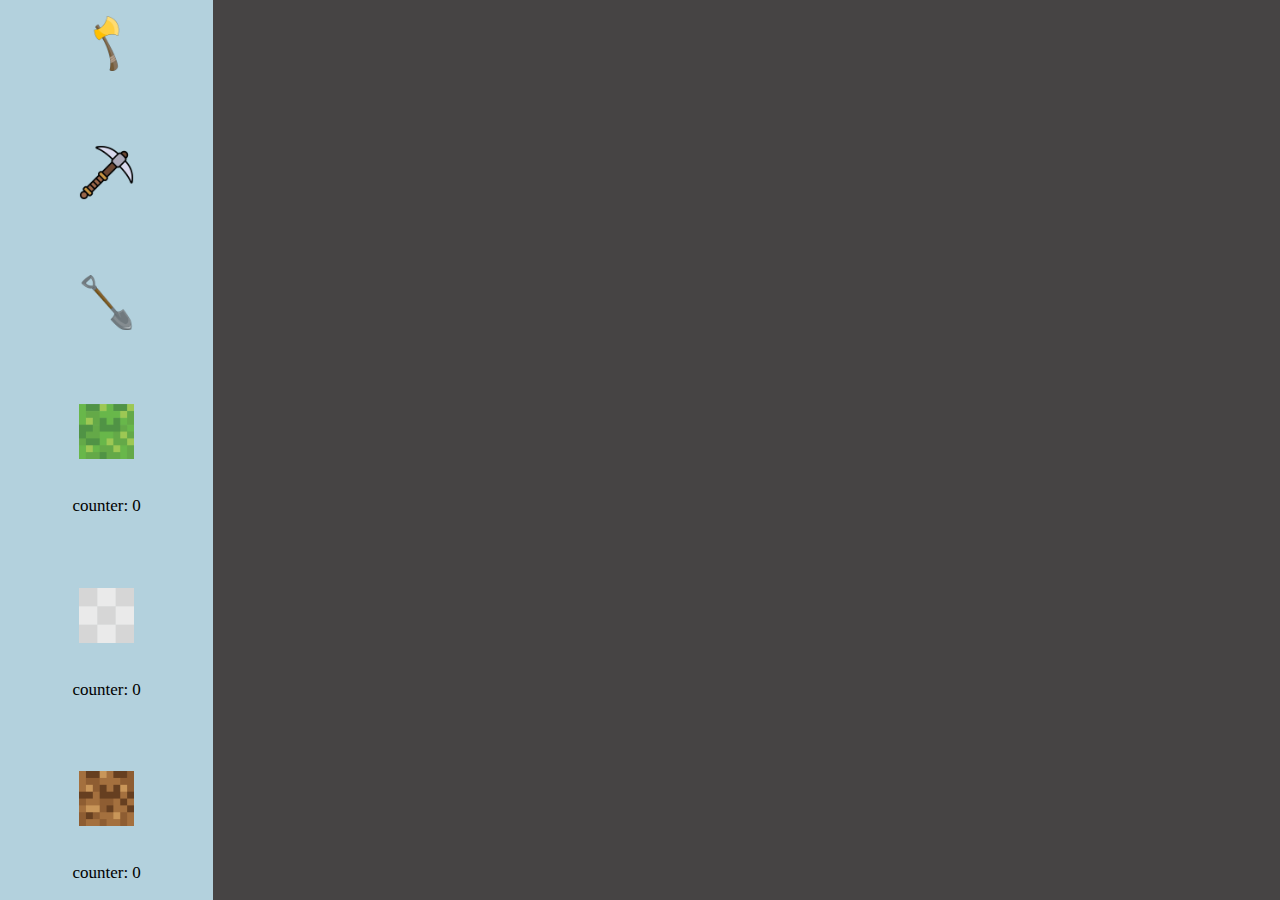
<file: index.html>
<!DOCTYPE html>
<html lang="en">
<head>
    <meta charset="UTF-8">
    <meta name="viewport" content="width=device-width, initial-scale=1.0">
    <title>Document</title>
    <link rel="stylesheet" type="text/css" href="/cssStyle/board.css" />
</head>
<body>
    <main>
        <article id = "userMenu">
            <div class="menuItem">
                <img id="squareItemType-6" class="menuItemIcon" src="./assets/menuIcons/axe.png">
            </div>
            <div class="menuItem">
                <img id="squareItemType-7" class="menuItemIcon" src="./assets/menuIcons/pickaxe .png">
            </div>
            <div class="menuItem">
                <img id="squareItemType-8" class="menuItemIcon" src="./assets/menuIcons/shovel.png">
            </div>
            <div class="menuItem">
                <img id="squareItemType-15" class="menuItemIcon" src="./assets/menuIcons/game.png">
                <p id="squareItemType-15p" class="counterPer">counter: 0</p>
            </div>
            <div class="menuItem">
                <img id="squareItemType-11" class="menuItemIcon" src="./assets/menuIcons/block.png">
                <p id="squareItemType-11p" class="counterPer">counter: 0</p>
            </div>
            <div class="menuItem">
                <img id="squareItemType-12" class="menuItemIcon" src="./assets/menuIcons/games.png">
                <p id="squareItemType-12p" class="counterPer">counter: 0</p>
            </div>
        </article>
        <article id="gameBoard">
            
        </article>
    </main>

    <script type="module" src="/scripts/starter.js"></script>
</body>
</html>
</file>
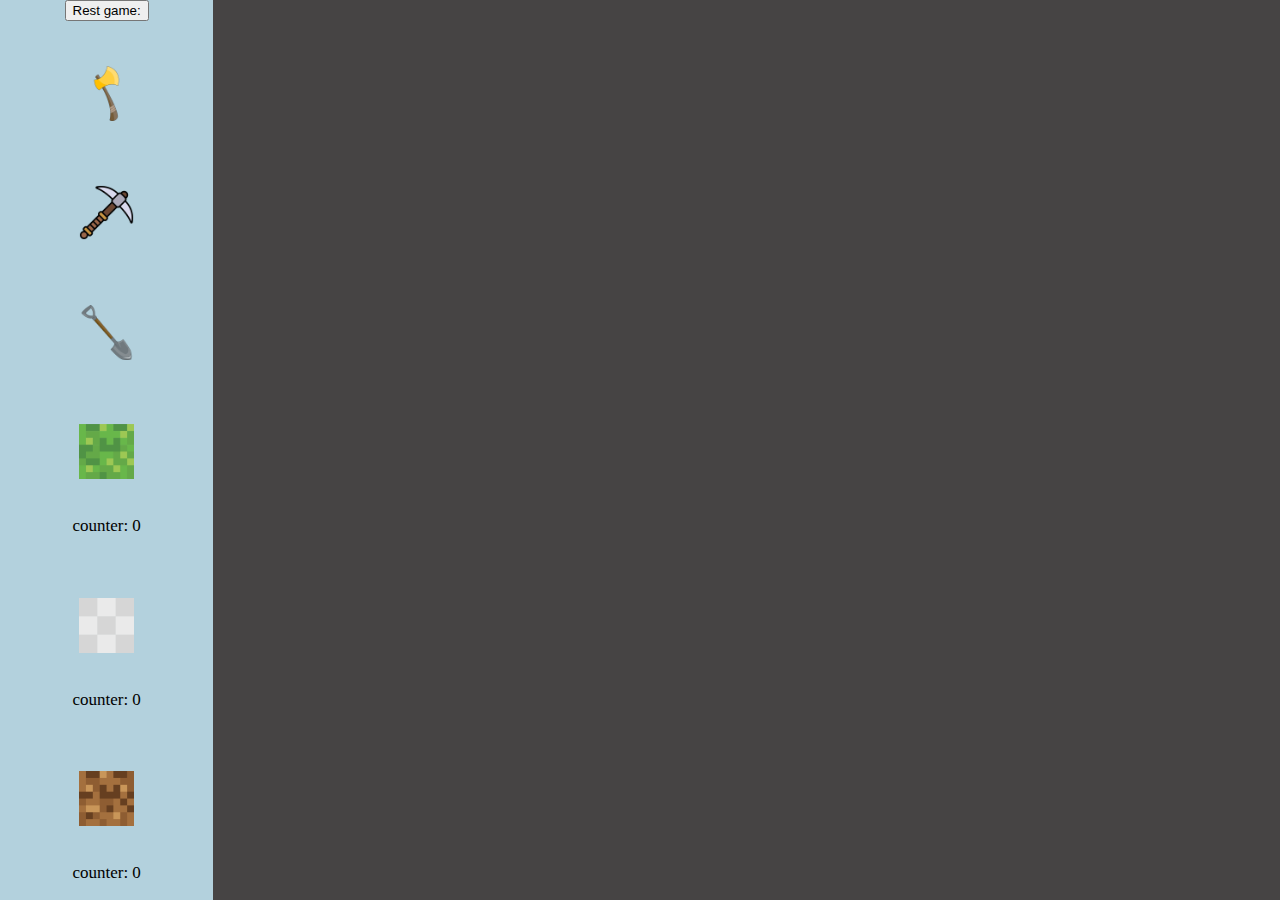
<file: game.html>
<!DOCTYPE html>
<html lang="en">
<head>
    <meta charset="UTF-8">
    <meta name="viewport" content="width=device-width, initial-scale=1.0">
    <title>Document</title>
    <link rel="stylesheet" type="text/css" href="/cssStyle/board.css" />
</head>
<body>
    <main>
        <article id = "userMenu">
            <button onclick="location.reload()">
                Rest game:
            </button>

            <div class="menuItem">
                <img id="squareItemType-6" class="menuItemIcon" src="./assets/menuIcons/axe.png">
            </div>
            <div class="menuItem">
                <img id="squareItemType-7" class="menuItemIcon" src="./assets/menuIcons/pickaxe .png">
            </div>
            <div class="menuItem">
                <img id="squareItemType-8" class="menuItemIcon" src="./assets/menuIcons/shovel.png">
            </div>
            <div class="menuItem">
                <img id="squareItemType-15" class="menuItemIcon" src="./assets/menuIcons/game.png">
                <p id="squareItemType-15p" class="counterPer">counter: 0</p>
            </div>
            <div class="menuItem">
                <img id="squareItemType-11" class="menuItemIcon" src="./assets/menuIcons/block.png">
                <p id="squareItemType-11p" class="counterPer">counter: 0</p>
            </div>
            <div class="menuItem">
                <img id="squareItemType-12" class="menuItemIcon" src="./assets/menuIcons/games.png">
                <p id="squareItemType-12p" class="counterPer">counter: 0</p>
            </div>
        </article>
        <article id="gameBoard">
            
        </article>
    </main>

    <script type="module" src="/scripts/starter.js"></script>
</body>
</html>
</file>
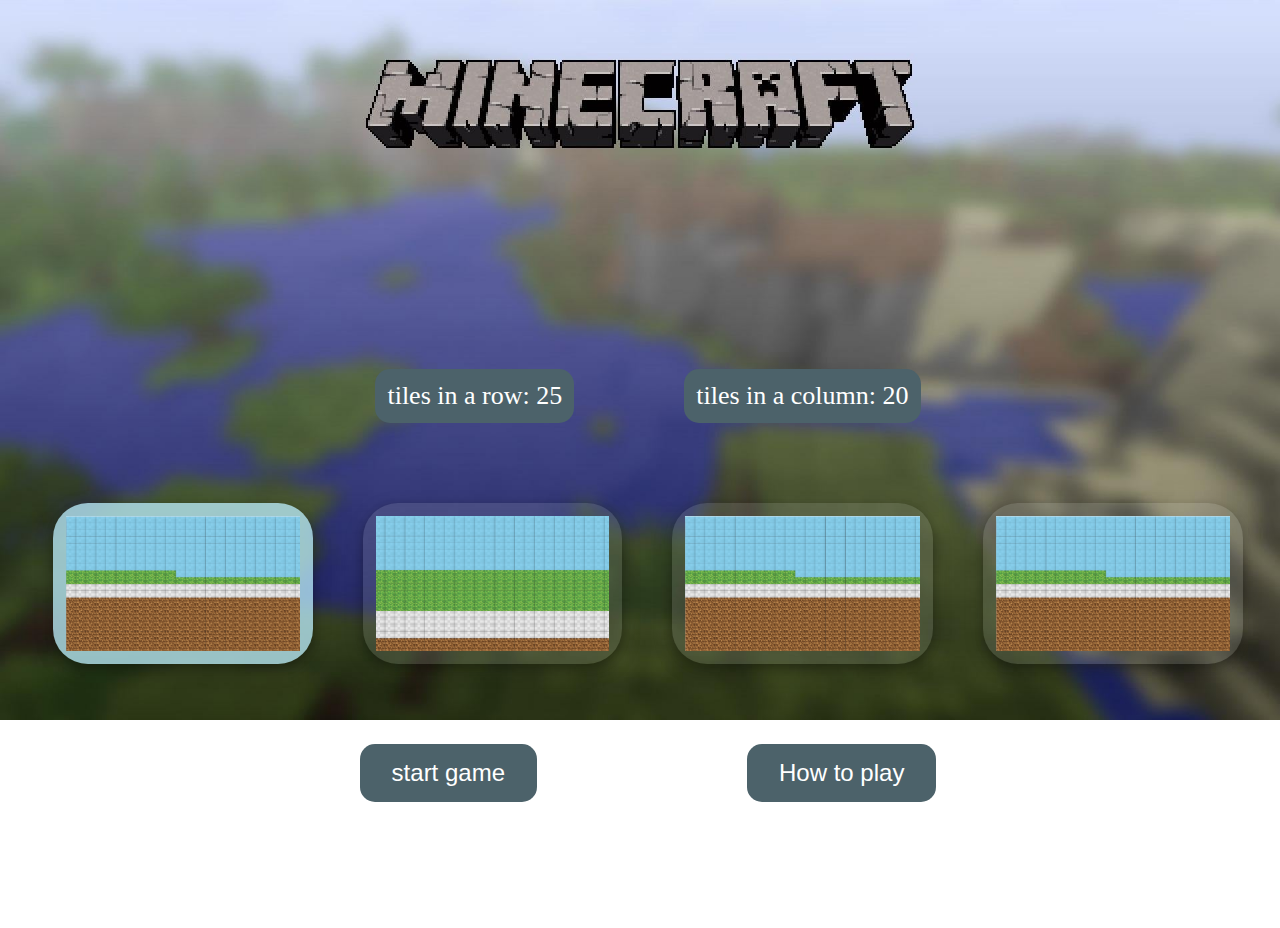
<file: entryScreen/presentation/entry.html>
<!DOCTYPE html>
<html lang="en">
<head>
    <meta charset="UTF-8">
    <meta name="viewport" content="width=device-width, initial-scale=1.0">
    <title>Entry screen</title>
    <link rel="stylesheet" type="text/css" href="entryScreen.css"/>

</head>
<body>
    <main>
        <form>
            <section class="dropDwonMenusSection">
                <div id="rowsMenuSec">
                    <a id="rowsSize">tiles in a column:</a>
                    <ul class="DropDwonMenu">
                        <li href="#">25</li>
                        <li href="#">30</li>
                        <li href="#">35</li>
                        <li href="#">40</li>
                    </ul>
                </div>

                <div id="columnMenuSec">                   
                    <a id="columnSize">tiles in a column:</a>
                    <ul class="DropDwonMenu">
                        <li href="#">20</li>
                        <li href="#">25</li>
                        <li href="#">30</li>
                        <li href="#">35</li>
                        <li href="#">40</li>
                    </ul>
                </div>
                </div>   
            </section>

            <section class="worldTemplatePicker">
                <div id="worldTemplate-0" class="worldTemlateitem">
                    <img src="/resources/menuIcons/worldTemplate1.png">
                </div>
                <div id="worldTemplate-1" class="worldTemlateitem">
                    <img src="/resources/menuIcons/worldTemplate2.png">
                </div>
                <div id="worldTemplate-2" class="worldTemlateitem">
                    <img src="/resources/menuIcons/worldTemplate1.png">
                </div>
                <div id="worldTemplate-3" class="worldTemlateitem">
                    <img src="/resources/menuIcons/worldTemplate1.png">
                </div>
            </section>
 
        </form>   

        <section class="actionButsSection">
            <button id="startBut">start game</button>

            <button class="rulesBut">How to play</button>
        </section>

        <article class="gameRules">
            <h3>The setup:</h3>
            <p>for our game is a 2-dimensional world of "tiles" and a set of tools that the user can toggle between. Each tile has a type that is presented to the user by its texture according to its type, and the tool type the user can apply action to edit the board.</p>
            <h2>In Practice:</h2>
            <p>
                In the current version, we have 3 types of tools and three types of tiles; each tool matches one type of tile. The actions are as follows:
            </p>
            <ol> 
                <li>
                    Collect a tile: To collect a tile and free up the matched place on the board, we need to apply action with a matched tool on a matched tile. Then, the tile will be added to our inventory to use on any free space on the board.
                </li>
                <li>
                    Place a tile: To place a tile, we need to apply it on an empty tile on the board, and to have the matched picked tile in our inventory.
                </li>
            </ol>

        </article>
    </main>

    <script type="module" src="/entryScreen/domain/entry.js"></script>
</body> 
</html>
</file>
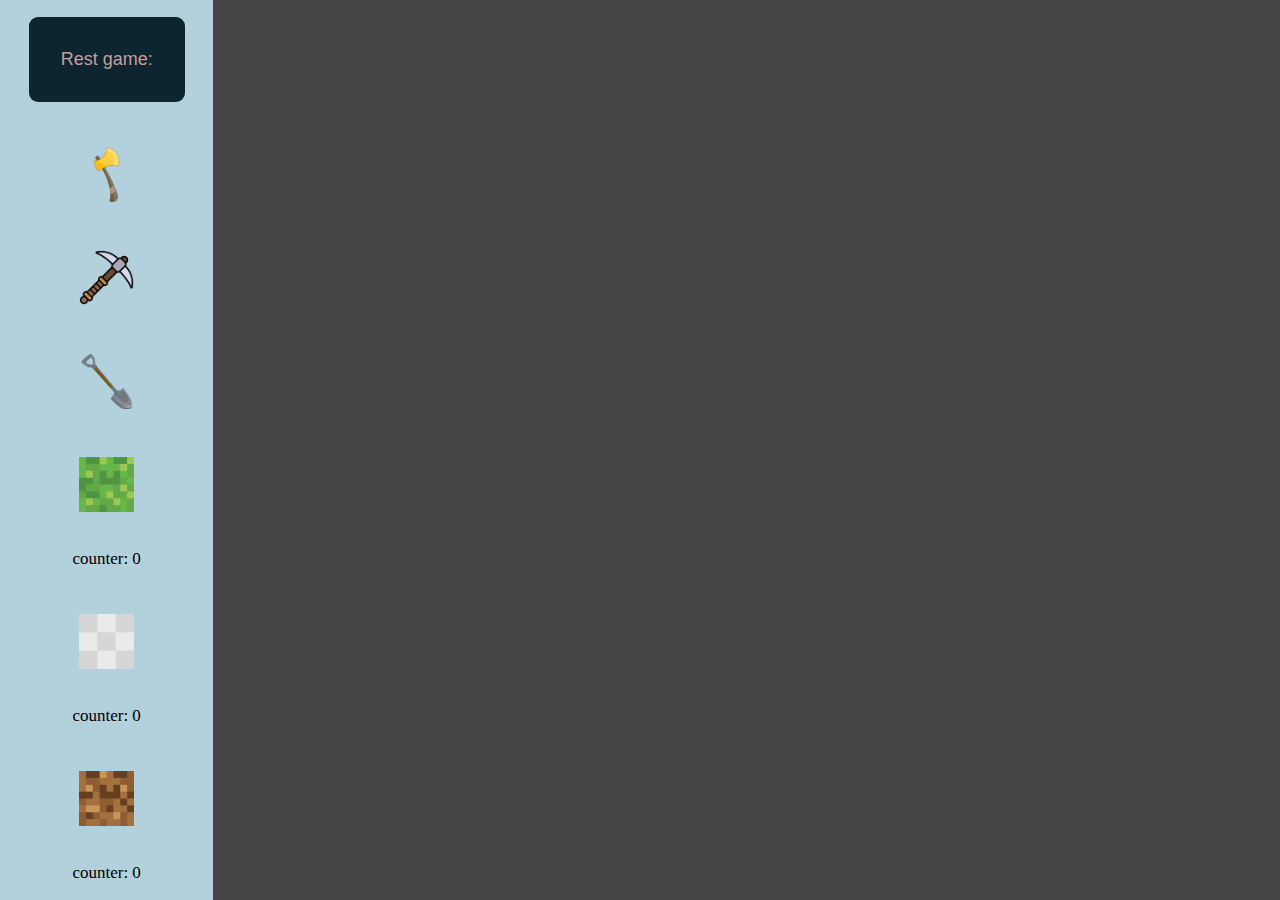
<file: gameScreen/presntation/game.html>
<!DOCTYPE html>
<html lang="en">
<head>
    <meta charset="UTF-8">
    <meta name="viewport" content="width=device-width, initial-scale=1.0">
    <title>Document</title>
    <link rel="stylesheet" type="text/css" href="game.css" />
</head>
<body>
    <main>
        <article id = "userMenu">
            <button onclick="location.reload()">
                Rest game:
            </button>

            <div class="menuItem">
                <img id="squareItemType-6" class="menuItemIcon" src="../../resources/menuIcons/axe.png">
            </div>
            <div class="menuItem">
                <img id="squareItemType-7" class="menuItemIcon" src="../../resources/menuIcons/pickaxe .png">
            </div>
            <div class="menuItem">
                <img id="squareItemType-8" class="menuItemIcon" src="../../resources/menuIcons/shovel.png">
            </div>
            <div class="menuItem">
                <img id="squareItemType-15" class="menuItemIcon" src="../../resources/menuIcons/game.png">
                <p id="squareItemType-15p" class="counterPer">counter: 0</p>
            </div>
            <div class="menuItem">
                <img id="squareItemType-11" class="menuItemIcon" src="../../resources/menuIcons/block.png">
                <p id="squareItemType-11p" class="counterPer">counter: 0</p>
            </div>
            <div class="menuItem">
                <img id="squareItemType-12" class="menuItemIcon" src="../../resources/menuIcons/games.png">
                <p id="squareItemType-12p" class="counterPer">counter: 0</p>
            </div>
        </article>
        <article id="gameBoard">
            
        </article>
    </main>

    <script type="module" src="../domain/starter.js"></script>
</body>
</html>
</file>
<file: cssStyle/board.css>
body{
    all: unset;
    background-color: rgb(70, 68, 68);
}

main{
    display: grid;
    grid-template-columns: 0.2fr 1fr;
}

article#userMenu{
    display: flex;
    flex-direction: column;
    justify-content: space-between;
    align-items: center;
    max-width: 100%;
    height: 100vh;
    background-color: #b3d1dd
}

article#userMenu .menuItem{
    max-width: 100%;
}

article#userMenu .menuItem .menuItemIcon{
    padding: 16px;
    max-width: 300px;
    max-height: 55px;
}

article#userMenu .menuItem  .counterPer{
    font-size: 17px;
    text-align: center;
}

.pickedItem{
    background-color: rgb(199, 157, 157);
    padding: 24px;
    box-shadow: 0 4px 8px 0 rgba(0, 0, 0, 0.2), 0 6px 20px 0 rgba(0, 0, 0, 0.19);
}





main article#gameBoard{
    display: flex;
}

article#gameBoard .boardColumn{
    display: flex;
    flex-direction: column;
}

article#gameBoard .boardColumn .squareItem{
    margin: 0.09px;
    box-shadow: 0 4px 8px 0 rgba(0, 0, 0, 0.2), 0 6px 20px 0 rgba(0, 0, 0, 0.19);
    width: 4vw;
    height: 5vh;
    background-image: url("/assets/menuIcons/sky.png");
    background-size: 3vw;
}

article#gameBoard .boardColumn .squareItemType1{
    background-image: url("/assets/menuIcons/block.png");
}
article#gameBoard .boardColumn .squareItemType2{
    background-image: url("/assets/menuIcons/games.png");
}
article#gameBoard .boardColumn .squareItemType3{
    
}
article#gameBoard .boardColumn .squareItemType4{
    
}
article#gameBoard .boardColumn .squareItemType5{
    background-image: url("/assets/menuIcons/game.png");
}
</file>
<file: entryScreen/presentation/entryScreen.css>
html{
    all:unset
}
h3,p,h2,ol{
  margin: 0;
}


body{
    width: 100vw;
    height: 100vh;
    background-image: url("/resources/menuIcons/entryScreenBackground.jpg");
    background-size: 100vw;
    background-repeat: no-repeat;
    min-width: 1100px;
}

main{
    height: 93%;
    display: flex;
    flex-direction: column;
    align-items: center;
    justify-content: end;
    margin: 20px;
}

main form .dropDwonMenusSection{
    display: flex;
    justify-content: center;
}


main form .dropDwonMenusSection div{
    position: relative;
    margin: 55px;
    font-weight: 400;
    font-size: 26px;
    background-color:#4c626a;
    border-radius: 15px;
    color: #ffffff;
    display: flex;
}

main form .dropDwonMenusSection div#columnMenuSec a#columnSize,
main form .dropDwonMenusSection div#rowsMenuSec a#rowsSize{
  padding: 12px;
}

main form .dropDwonMenusSection div#columnMenuSec a#columnSize:hover,
main form .dropDwonMenusSection div#rowsMenuSec a#rowsSize:hover{
  box-shadow: 0 4px 8px 0 rgba(0, 0, 0, 0.2), 0 6px 20px 0 rgba(0, 0, 0, 0.19);
  border-radius: 15px;
  background-color: wheat;
  color: #4c626a;
  font-weight: 700;
}

main form .dropDwonMenusSection div ul.DropDwonMenu{
  visibility:hidden;
  position: absolute;
  top: 65%;
  left: -10%;
  width: 100%;
  text-align: center;
  list-style-type: none;
  display: flex;
  flex-direction: column;
  align-items: center;
  justify-content: center;
  padding: 0 22px;
  background-color: rgb(242, 217, 172,85%);
  border-radius: 35px;
}

main form .dropDwonMenusSection div ul.DropDwonMenu.visable{
  visibility:visible;
  z-index: 100;
}
main form .dropDwonMenusSection div ul.DropDwonMenu li{
  background-color:#4c656e;
  width: 50%;
  padding:15px;
  margin: 0;
  border-radius: 25px;
  margin: 15px;
}

main form .worldTemplatePicker{
    display: flex;
}

main form .worldTemplatePicker .worldTemlateitem{
    box-shadow: 0 4px 8px 0 rgba(0, 0, 0, 0.2), 0 6px 20px 0 rgba(0, 0, 0, 0.19);
    background-color: rgb(194, 200, 203,15%);
    border-radius: 35px;
    margin: 25px;
    max-width: 30vw;
    max-height: 30vh;
    display: flex;
    justify-content: center;
    
}

main form .worldTemplatePicker .worldTemlateitem img{
    padding: 5%;
    max-width: 90%;
    max-height: 90%;
}

main section.actionButsSection{
    display: flex;
}

button {
  background-color: #4c626a; /* Green */
  border: none;
  color: #ffffff;
  padding: 15px 32px;
  text-align: center;
  text-decoration: none;
  display: inline-block;
  font-size: 24px;
  margin: 55px 105px;
  cursor: pointer;
  -webkit-transition-duration: 0.4s; /* Safari */
  transition-duration: 0.4s;
  border-radius: 15px;
  }
  button:hover {
    box-shadow: 0 12px 16px 0 rgba(0,0,0,0.24),0 17px 50px 0 rgba(0,0,0,0.19);
  }

  main form .worldTemplatePicker .worldTemlateitem.pickedItem{
    background-color: rgba(190, 240, 255, 0.75);
  }

 main .gameRules{
  position: absolute;
  top: 22%;
  margin: 0% 10%;
  padding: 12px 24px;
  background-image:url("/resources/menuIcons/minicraftBackroundRules.webp");
  color: white;
  display: flex;
  flex-direction: column;
  justify-content: center;
  row-gap: 12px;
  font-size: 24px;
  border-radius: 20px;
  visibility: hidden;
  }
  main .gameRules2{
    visibility: visible;
  }
  main .gameRules h3{
    margin: 0;
  } 

@media screen and (max-width:1100px){
  body{
    background-image: url("/resources/menuIcons/minicraftBackroundRules.webp");
    background-repeat:repeat;
    height: auto;
  }

  main form .worldTemplatePicker,
  main section.actionButsSection,
  main form .dropDwonMenusSection{
    flex-direction: column;
    align-items: center;
  }
}
</file>
<file: gameScreen/presntation/game.css>
body{
    all: unset;
    background-color: rgb(70, 68, 68);
}

main{
    display: grid;
    grid-template-columns: 0.2fr 1fr;
}

article#userMenu{
    display: flex;
    flex-direction: column;
    justify-content: space-between;
    align-items: center;
    max-width: 100%;
    height: 100vh;
    background-color: #b3d1dd
}

main article#userMenu button{
    margin: 8%;
    padding: 15%;
    font-size: 18px;
    color:rgb(199, 157, 157);
    background-color: #0c252f;
    border: none;
    border-radius: 9px;

}

article#userMenu .menuItem{
    max-width: 100%;
}

article#userMenu .menuItem .menuItemIcon{
    padding: 16px;
    max-width: 300px;
    max-height: 55px;
}

article#userMenu .menuItem  .counterPer{
    font-size: 17px;
    text-align: center;
}

.pickedItem{
    background-color: rgb(199, 157, 157);
    padding: 24px;
    box-shadow: 0 4px 8px 0 rgba(0, 0, 0, 0.2), 0 6px 20px 0 rgba(0, 0, 0, 0.19);
}



main article#gameBoard{
    display: flex;
}

article#gameBoard .boardColumn{
    display: flex;
    flex-direction: column;
}

article#gameBoard .boardColumn .squareItem{
    margin: 0.09px;
    box-shadow: 0 4px 8px 0 rgba(0, 0, 0, 0.2), 0 6px 20px 0 rgba(0, 0, 0, 0.19);
    width: 4vw;
    height: 5vh;
    background-image: url("/resources/menuIcons/sky.png");
    background-size: 3vw;
}

article#gameBoard .boardColumn .squareItemType1{
    background-image: url("/resources/menuIcons/block.png");
}
article#gameBoard .boardColumn .squareItemType2{
    background-image: url("/resources/menuIcons/games.png");
}
article#gameBoard .boardColumn .squareItemType5{
    background-image: url("/resources/menuIcons/game.png");
}
</file>
